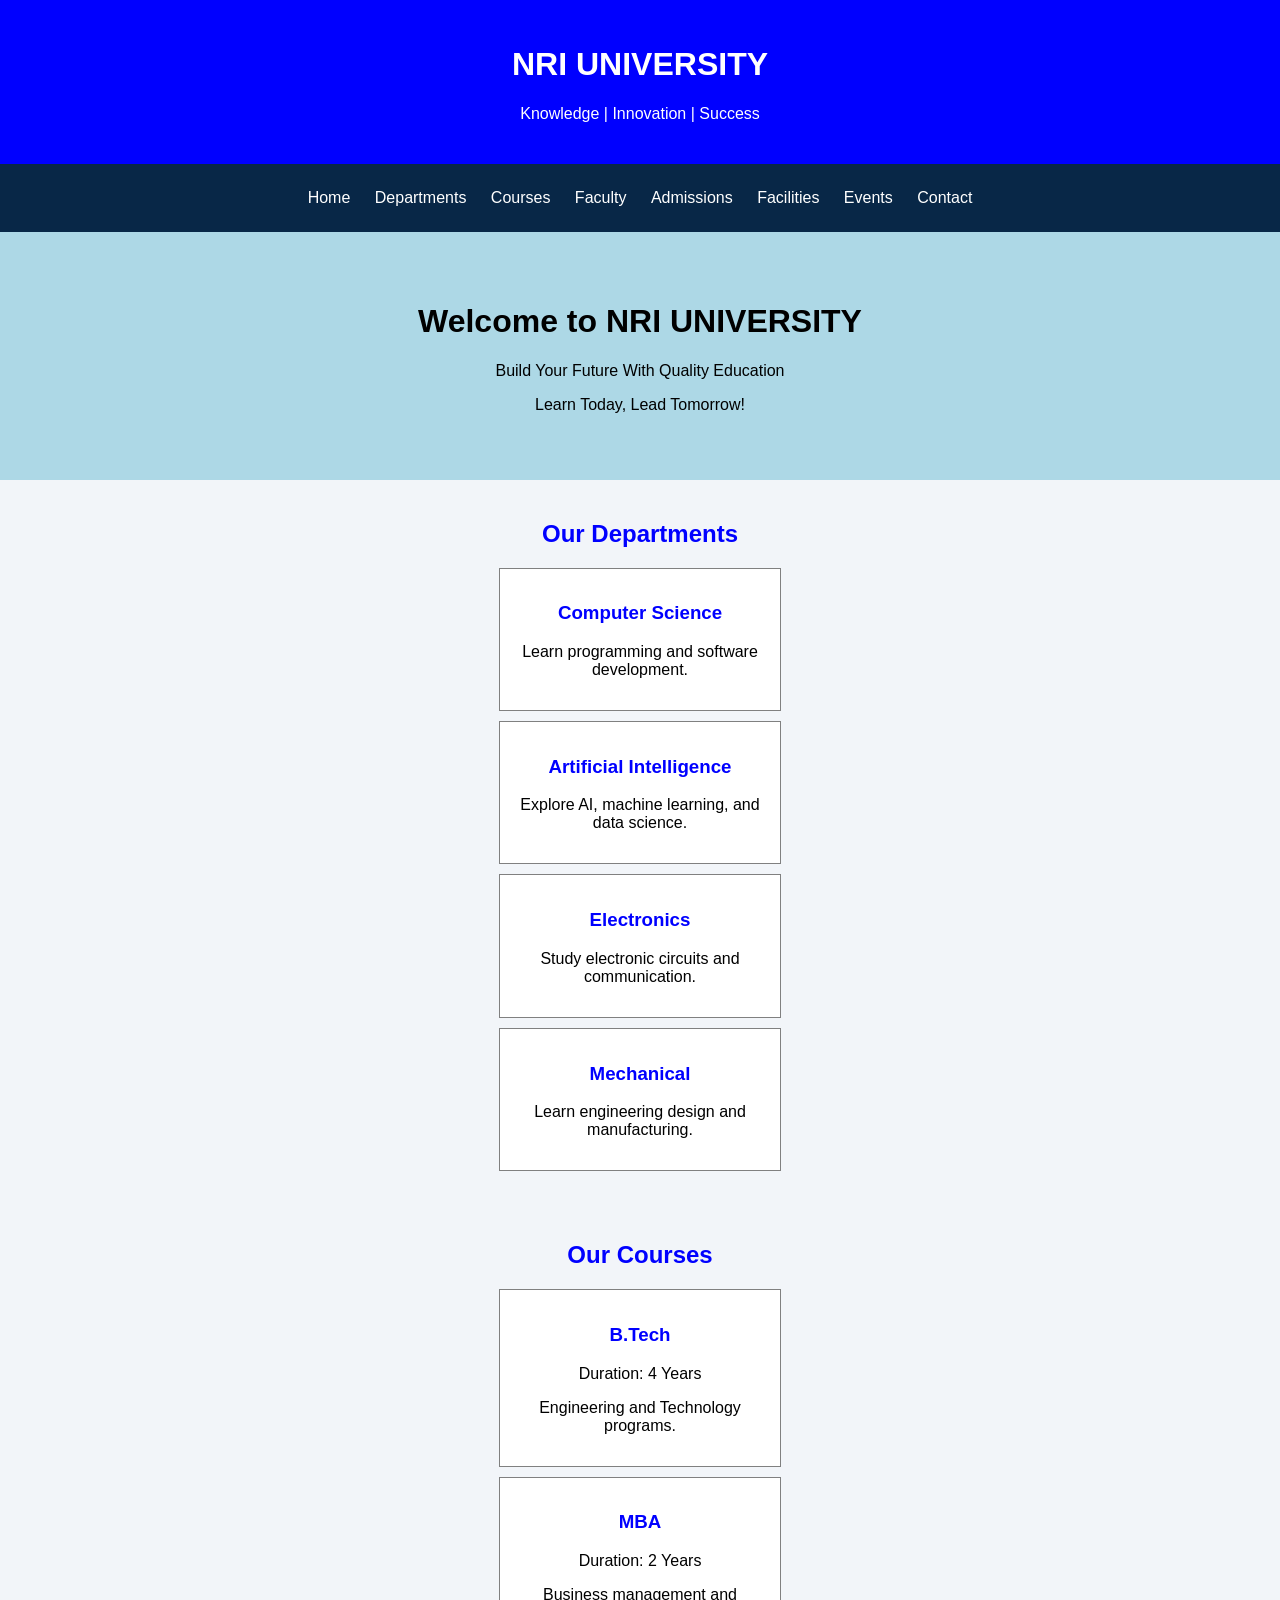
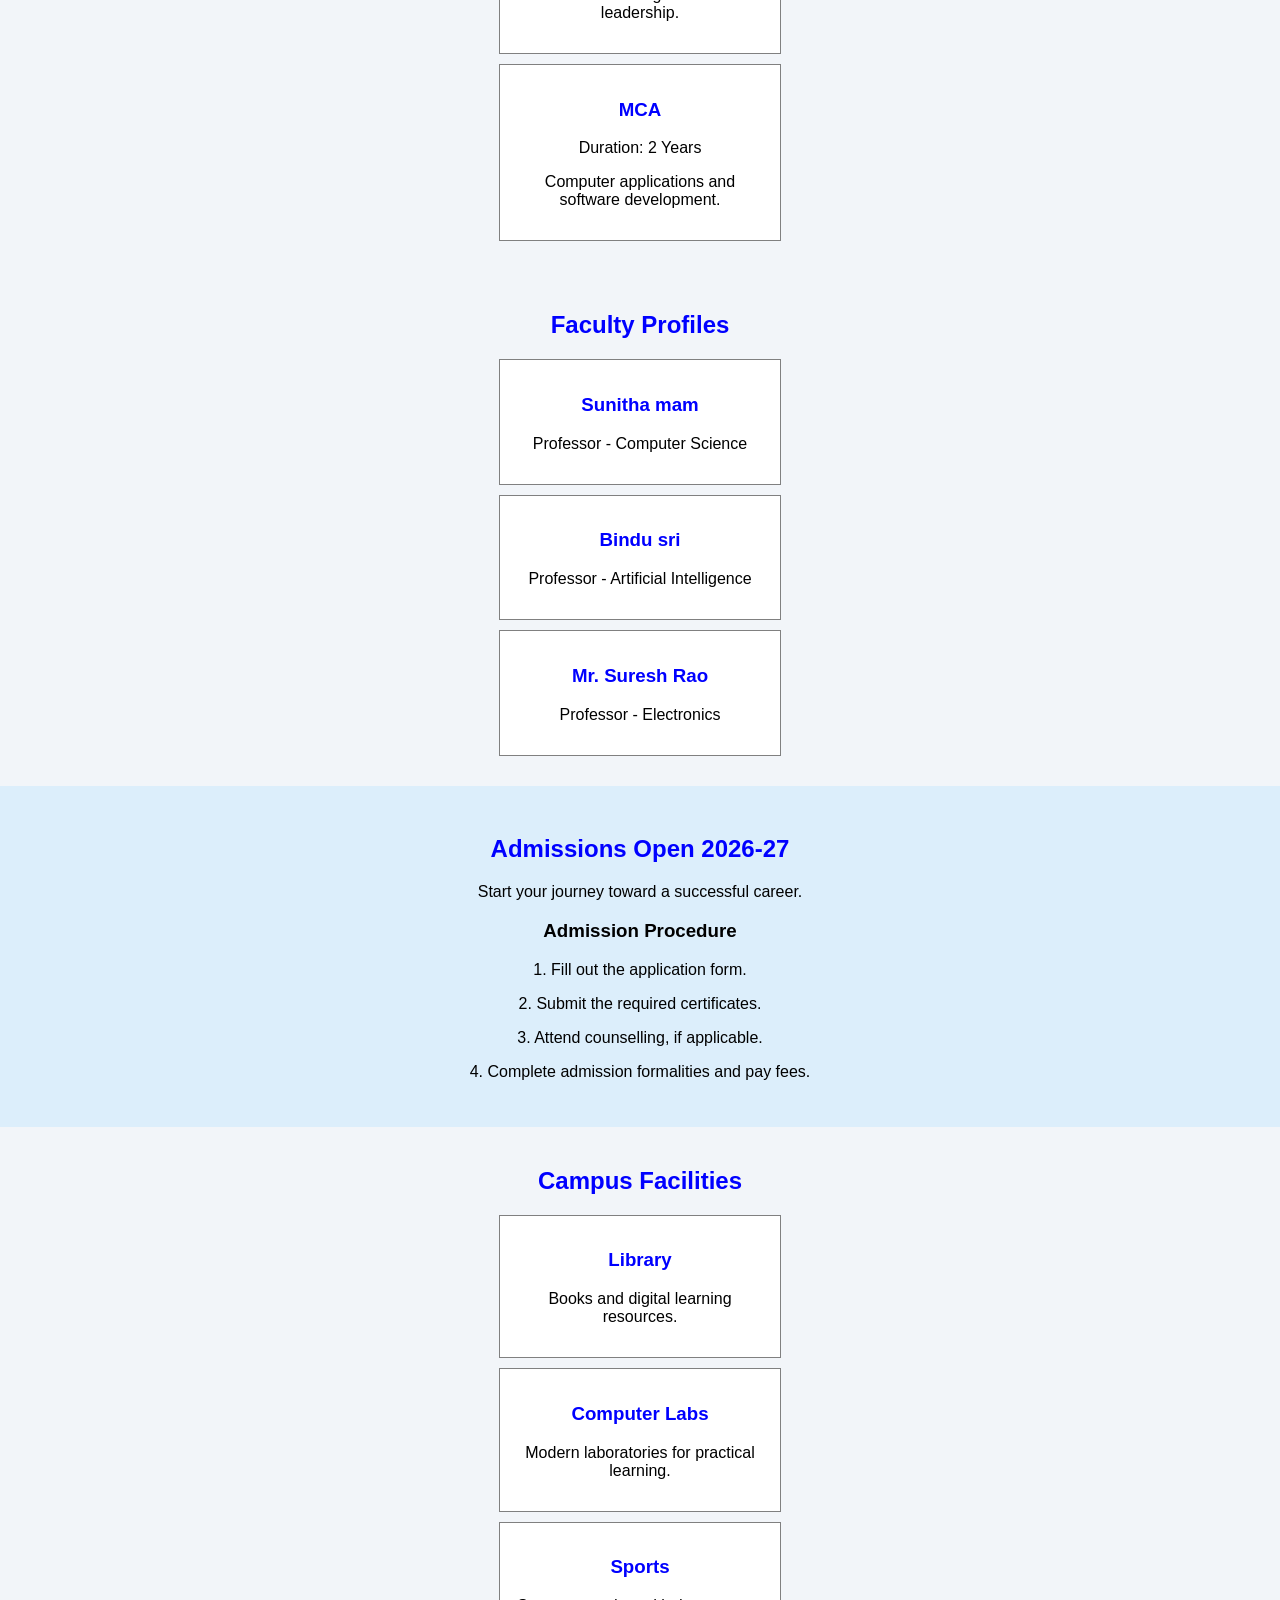
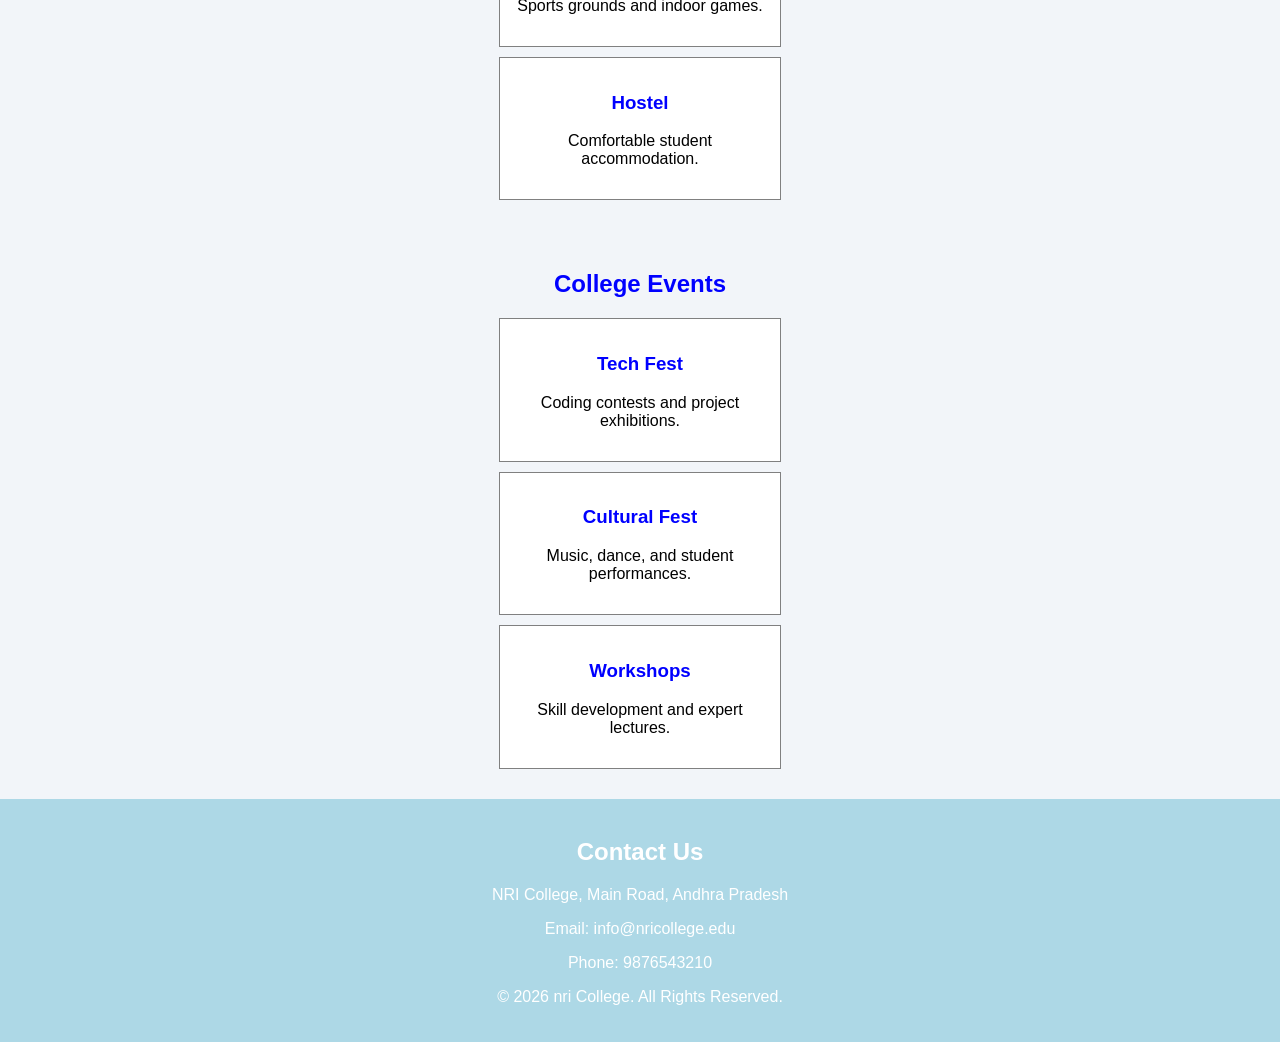
<file: index.html>
<!DOCTYPE html>
<html>
<head>
    <title>NRI University</title>
    <link rel="stylesheet" href="style.css">
</head>
<body>

<header>
    <h1>NRI UNIVERSITY</h1>
    <p>Knowledge | Innovation | Success</p>
</header>

<nav>
    <a href="home.html">Home</a>
    <a href="departments.html">Departments</a>
    <a href="courses.html">Courses</a>
    <a href="faculty.html">Faculty</a>
    <a href="admissions.html">Admissions</a>
    <a href="facilities.html">Facilities</a>
    <a href="events.html">Events</a>
    <a href="contact.html">Contact</a>
</nav>
<div id="home" style="background-color:lightblue; text-align:center; padding:50px;">
    <h1>Welcome to NRI UNIVERSITY</h1>
    <p>Build Your Future With Quality Education</p>
    <p>Learn Today, Lead Tomorrow!</p>
</div>

<div id="departments" style="text-align:center; padding:20px;">
    <h2 style="color: blue;">Our Departments</h2>

    <div style="display:block; width:250px; background-color:white; padding:15px;  margin:10px auto; border:1px solid gray;">
        <h3 style="color: blue;">Computer Science</h3>
        <p>Learn programming and software development.</p>
    </div>

    <div style="display: block; width:250px; background-color:white; padding:15px;  margin:10px auto; border:1px solid gray;">
        <h3 style="color: blue;">Artificial Intelligence</h3>
        <p>Explore AI, machine learning, and data science.</p>
    </div>

    <div style="display:block; width:250px; background-color:white; padding:15px;  margin:10px auto; border:1px solid gray;">
        <h3 style="color: blue;">Electronics</h3>
        <p>Study electronic circuits and communication.</p>
    </div>

    <div style="display: block; width:250px; background-color:white; padding:15px;  margin:10px auto; border:1px solid gray;">
        <h3 style="color: blue;">Mechanical</h3>
        <p>Learn engineering design and manufacturing.</p>
    </div>
</div>

<div id="courses" style="text-align:center; padding:20px;">
    <h2 style="color: blue;">Our Courses</h2>

    <div style="display: block; width:250px; background-color:white; padding:15px;  margin:10px auto; border:1px solid gray;">
        <h3 style="color: blue;">B.Tech</h3>
        <p>Duration: 4 Years</p>
        <p>Engineering and Technology programs.</p>
    </div>

    <div style="display:block; width:250px; background-color:white; padding:15px;  margin:10px auto; border:1px solid gray;">
        <h3 style="color: blue;">MBA</h3>
        <p>Duration: 2 Years</p>
        <p>Business management and leadership.</p>
    </div>

    <div style="display:block; width:250px; background-color:white; padding:15px;  margin:10px auto; border:1px solid gray;">
        <h3 style="color: blue;">MCA</h3>
        <p>Duration: 2 Years</p>
        <p>Computer applications and software development.</p>
    </div>
</div>

<div style="text-align:center; padding:20px;">
    <h2 style="color: blue;">Faculty Profiles</h2>

    <div style="display:block; width:250px; background-color:white; padding:15px;  margin:10px auto; border:1px solid gray;">
        <h3 style="color: blue;">Sunitha mam</h3>
        <p>Professor - Computer Science</p>
    </div>

    <div style="display:block; width:250px; background-color:white; padding:15px;  margin:10px auto; border:1px solid gray;">
        <h3 style="color: blue;">Bindu sri</h3>
        <p>Professor - Artificial Intelligence</p>
    </div>

    <div style="display:block; width:250px; background-color:white; padding:15px;  margin:10px auto; border:1px solid gray;">
        <h3 style="color: blue;">Mr. Suresh Rao</h3>
        <p>Professor - Electronics</p>
    </div>
</div>

<div id="admissions" style="background-color:#dceefb; text-align:center; padding:30px;">
    <h2>Admissions Open 2026-27</h2>
    <p>Start your journey toward a successful career.</p>
    <h3>Admission Procedure</h3>
    <p>1. Fill out the application form.</p>
    <p>2. Submit the required certificates.</p>
    <p>3. Attend counselling, if applicable.</p>
    <p>4. Complete admission formalities and pay fees.</p>
</div>

<div id="facilities" style="text-align:center; padding:20px;">
    <h2 style="color: blue;">Campus Facilities</h2>

    <div style="display:block; width:250px; background-color:white; padding:15px;  margin:10px auto; border:1px solid gray;">
        <h3 style="color: blue;">Library</h3>
        <p>Books and digital learning resources.</p>
    </div>

    <div style="display:block; width:250px; background-color:white; padding:15px;  margin:10px auto; border:1px solid gray;">
        <h3 style="color: blue;">Computer Labs</h3>
        <p>Modern laboratories for practical learning.</p>
    </div>

    <div style="display:block; width:250px; background-color:white; padding:15px;  margin:10px auto; border:1px solid gray;">
        <h3 style="color: blue;">Sports</h3>
        <p>Sports grounds and indoor games.</p>
    </div>

    <div style="display:block; width:250px; background-color:white; padding:15px;  margin:10px auto; border:1px solid gray;">
        <h3 style="color: blue;">Hostel</h3>
        <p>Comfortable student accommodation.</p>
    </div>
</div>

<div style="text-align:center; padding:20px;">
    <h2 style="color: blue;">College Events</h2>

    <div style="display:block; width:250px; background-color:white; padding:15px;  margin:10px auto; border:1px solid gray;">
        <h3 style="color: blue;">Tech Fest</h3>
        <p>Coding contests and project exhibitions.</p>
    </div>

    <div style="display:block; width:250px; background-color:white; padding:15px;  margin:10px auto; border:1px solid gray;">
        <h3 style="color: blue;">Cultural Fest</h3>
        <p>Music, dance, and student performances.</p>
    </div>

    <div style="display:block; width:250px; background-color:white; padding:15px;  margin:10px auto; border:1px solid gray;">
        <h3 style="color: blue;">Workshops</h3>
        <p>Skill development and expert lectures.</p>
    </div>
</div>

<div id="contact" style="background-color: lightblue; color:white; text-align:center; padding:20px;">
    <h2 style="color:white;">Contact Us</h2>
    <p>NRI College, Main Road, Andhra Pradesh</p>
    <p>Email: info@nricollege.edu</p>
    <p>Phone: 9876543210</p>
    <p>© 2026 nri College. All Rights Reserved.</p>
</div>

</body>
</html>
</file>
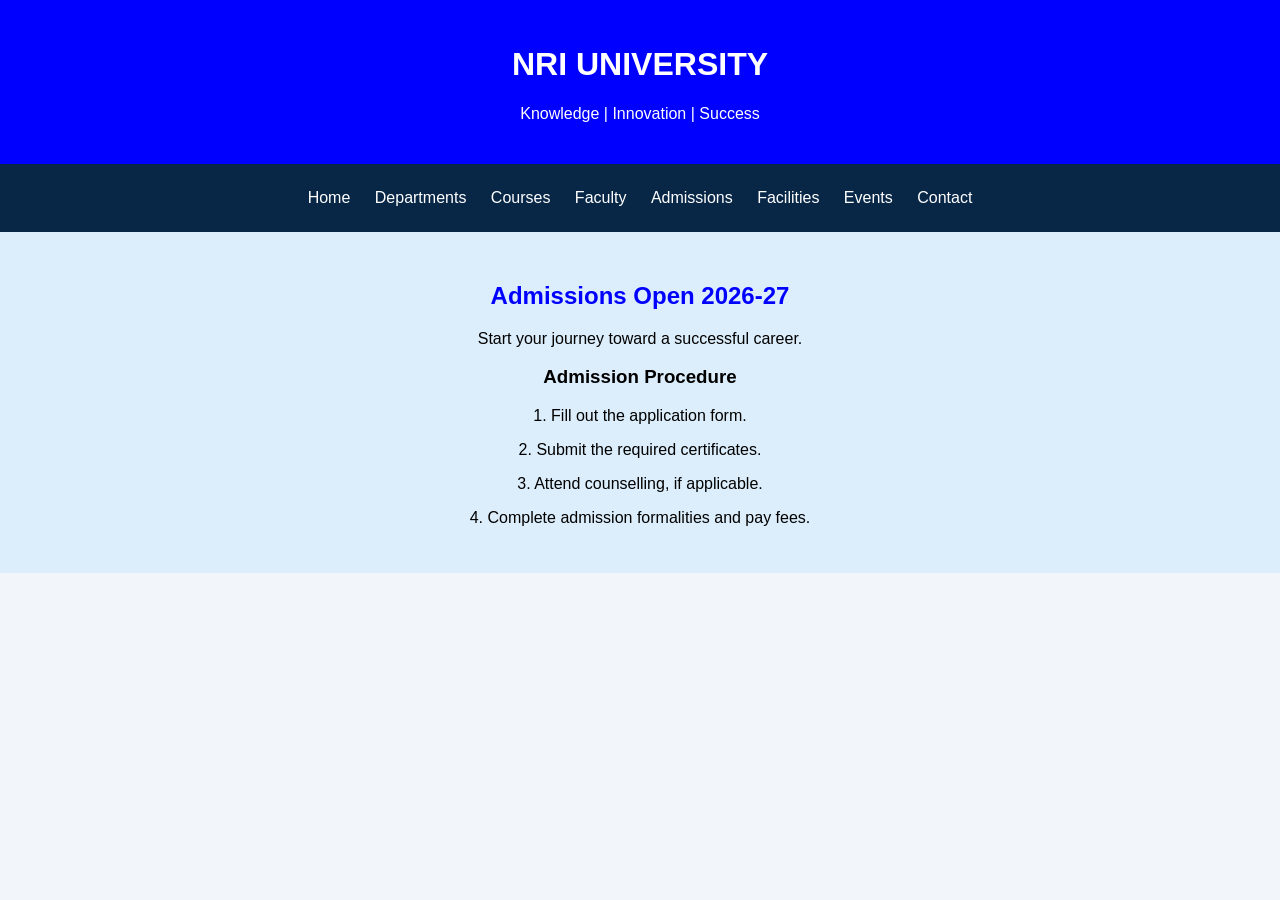
<file: admissions.html>
<!DOCTYPE html>
<html>
<head>
    <title>NRI University</title>
    <link rel="stylesheet" href="style.css">
</head>
<body>

<header>
    <h1>NRI UNIVERSITY</h1>
    <p>Knowledge | Innovation | Success</p>
</header>

<nav>
    <a href="home.html">Home</a>
    <a href="departments.html">Departments</a>
    <a href="courses.html">Courses</a>
    <a href="faculty.html">Faculty</a>
    <a href="admissions.html">Admissions</a>
    <a href="facilities.html">Facilities</a>
    <a href="events.html">Events</a>
    <a href="contact.html">Contact</a>
</nav>
<head>
<link rel="stylesheet" href="style.css">
</head>
<div id="admissions">
    <h2>Admissions Open 2026-27</h2>
    <p>Start your journey toward a successful career.</p>

    <h3>Admission Procedure</h3>
    <p>1. Fill out the application form.</p>
    <p>2. Submit the required certificates.</p>
    <p>3. Attend counselling, if applicable.</p>
    <p>4. Complete admission formalities and pay fees.</p>
</div>
</file>
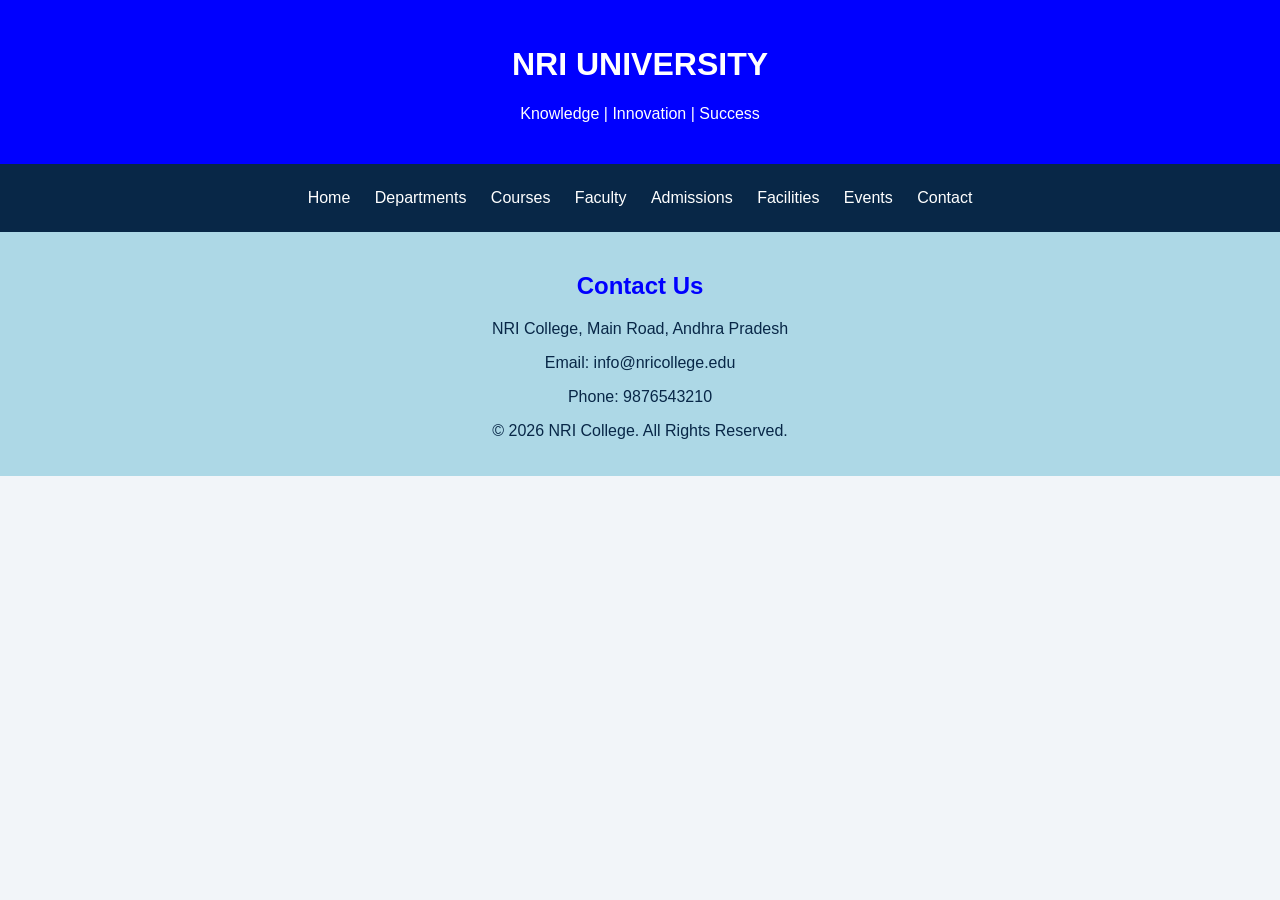
<file: contact.html>
<!DOCTYPE html>
<html>
<head>
    <title>NRI University</title>
    <link rel="stylesheet" href="style.css">
</head>
<body>

<header>
    <h1>NRI UNIVERSITY</h1>
    <p>Knowledge | Innovation | Success</p>
</header>

<nav>
    <a href="home.html">Home</a>
    <a href="departments.html">Departments</a>
    <a href="courses.html">Courses</a>
    <a href="faculty.html">Faculty</a>
    <a href="admissions.html">Admissions</a>
    <a href="facilities.html">Facilities</a>
    <a href="events.html">Events</a>
    <a href="contact.html">Contact</a>
</nav>
<head>
<link rel="stylesheet" href="style.css">
</head>
<div id="contact">
    <h2>Contact Us</h2>
    <p>NRI College, Main Road, Andhra Pradesh</p>
    <p>Email: info@nricollege.edu</p>
    <p>Phone: 9876543210</p>
    <p>© 2026 NRI College. All Rights Reserved.</p>
</div>
</file>
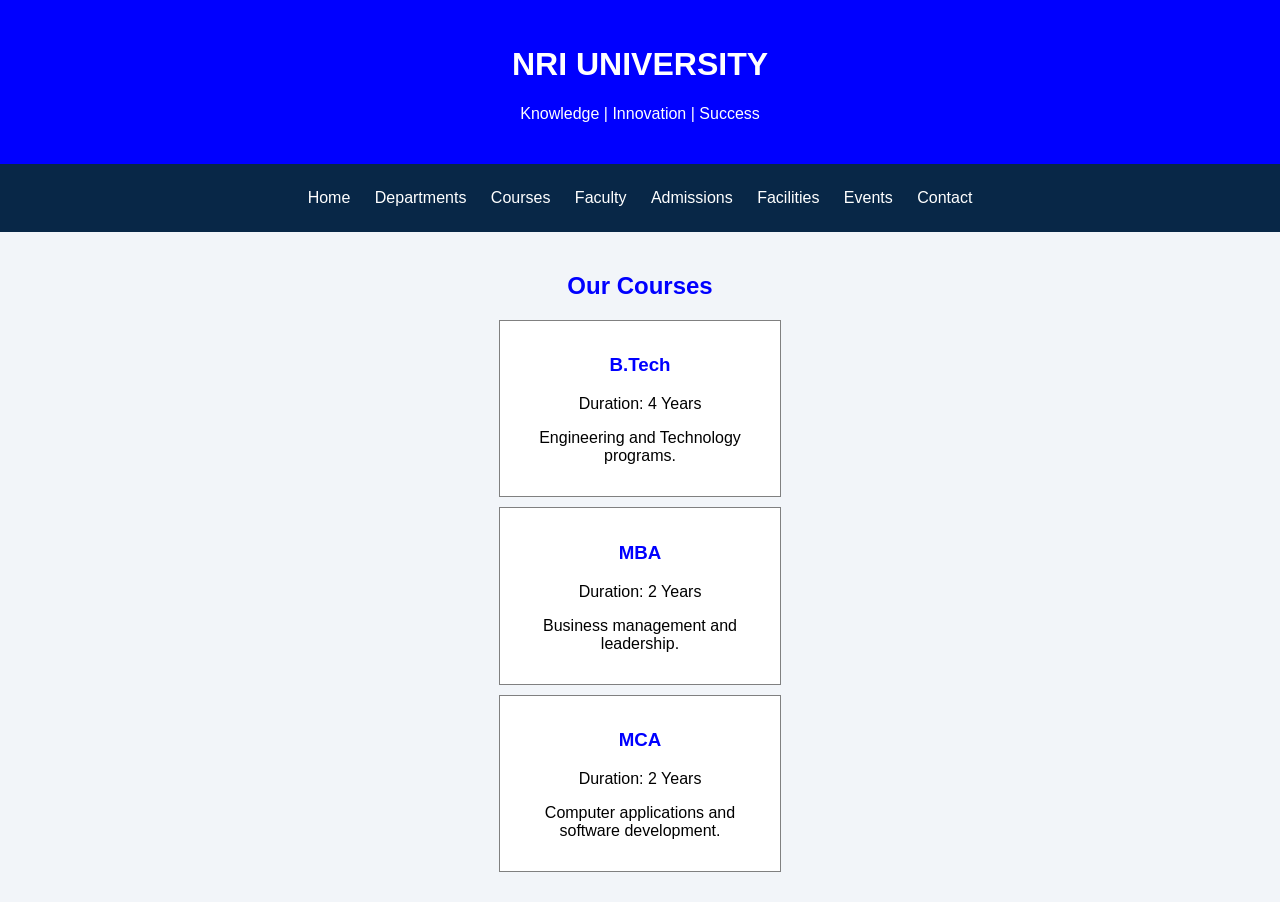
<file: courses.html>
<!DOCTYPE html>
<html>
<head>
    <title>NRI University</title>
    <link rel="stylesheet" href="style.css">
</head>
<body>

<header>
    <h1>NRI UNIVERSITY</h1>
    <p>Knowledge | Innovation | Success</p>
</header>

<nav>
    <a href="home.html">Home</a>
    <a href="departments.html">Departments</a>
    <a href="courses.html">Courses</a>
    <a href="faculty.html">Faculty</a>
    <a href="admissions.html">Admissions</a>
    <a href="facilities.html">Facilities</a>
    <a href="events.html">Events</a>
    <a href="contact.html">Contact</a>
</nav>
<head>
<link rel="stylesheet" href="style.css">
</head>
<div id="courses">
    <h2>Our Courses</h2>

    <div class="card">
        <h3>B.Tech</h3>
        <p>Duration: 4 Years</p>
        <p>Engineering and Technology programs.</p>
    </div>

    <div class="card">
        <h3>MBA</h3>
        <p>Duration: 2 Years</p>
        <p>Business management and leadership.</p>
    </div>

    <div class="card">
        <h3>MCA</h3>
        <p>Duration: 2 Years</p>
        <p>Computer applications and software development.</p>
    </div>
</div>
</file>
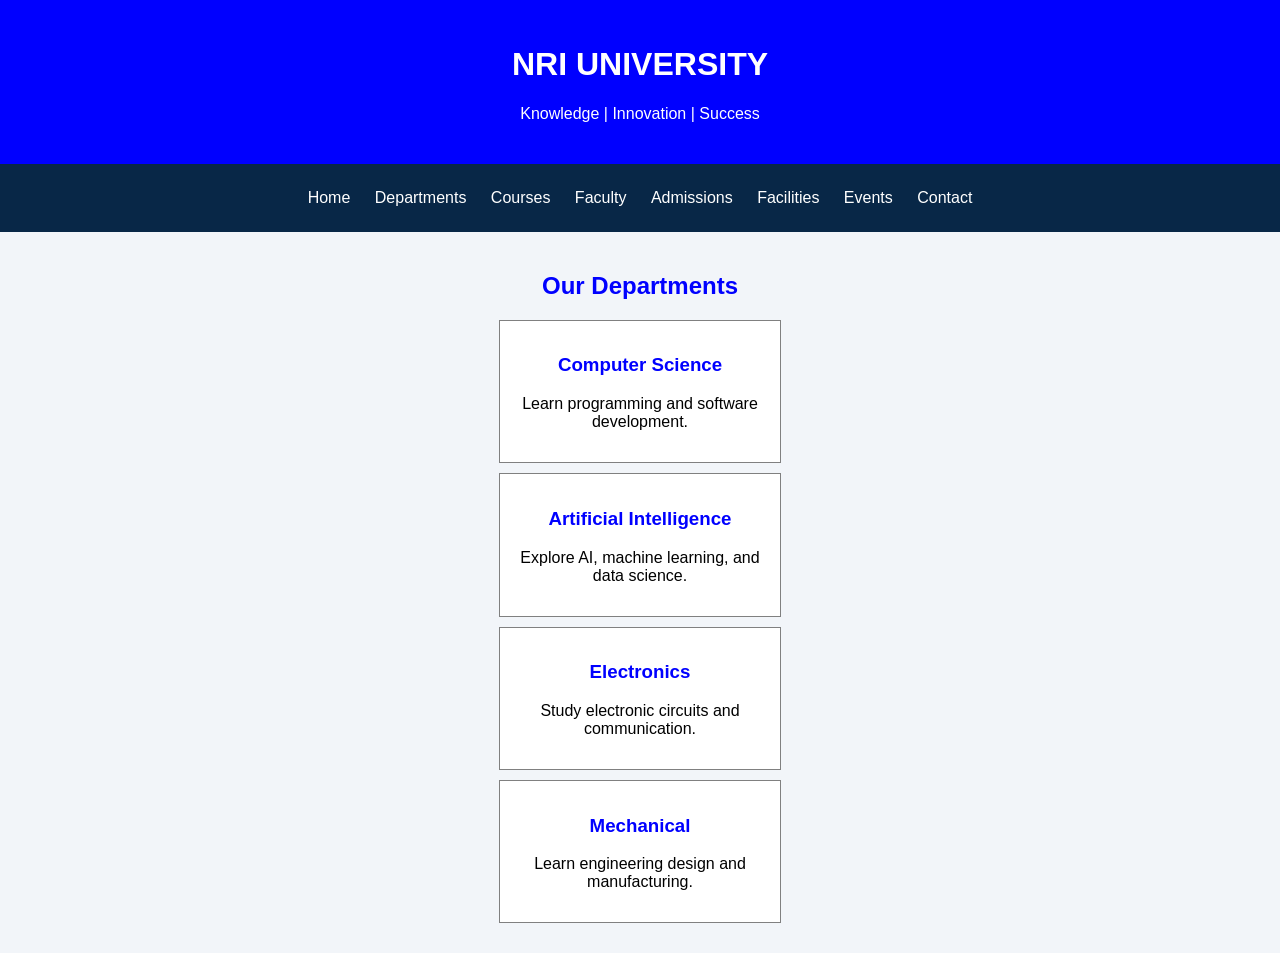
<file: departments.html>
<!DOCTYPE html>
<html>
<head>
    <title>NRI University</title>
    <link rel="stylesheet" href="style.css">
</head>
<body>

<header>
    <h1>NRI UNIVERSITY</h1>
    <p>Knowledge | Innovation | Success</p>
</header>

<nav>
    <a href="home.html">Home</a>
    <a href="departments.html">Departments</a>
    <a href="courses.html">Courses</a>
    <a href="faculty.html">Faculty</a>
    <a href="admissions.html">Admissions</a>
    <a href="facilities.html">Facilities</a>
    <a href="events.html">Events</a>
    <a href="contact.html">Contact</a>
</nav>
<head>
<link rel="stylesheet" href="style.css">
</head>
<div id="departments">
    <h2>Our Departments</h2>

    <div class="card">
        <h3>Computer Science</h3>
        <p>Learn programming and software development.</p>
    </div>

    <div class="card">
        <h3>Artificial Intelligence</h3>
        <p>Explore AI, machine learning, and data science.</p>
    </div>

    <div class="card">
        <h3>Electronics</h3>
        <p>Study electronic circuits and communication.</p>
    </div>

    <div class="card">
        <h3>Mechanical</h3>
        <p>Learn engineering design and manufacturing.</p>
    </div>
</div>
</file>
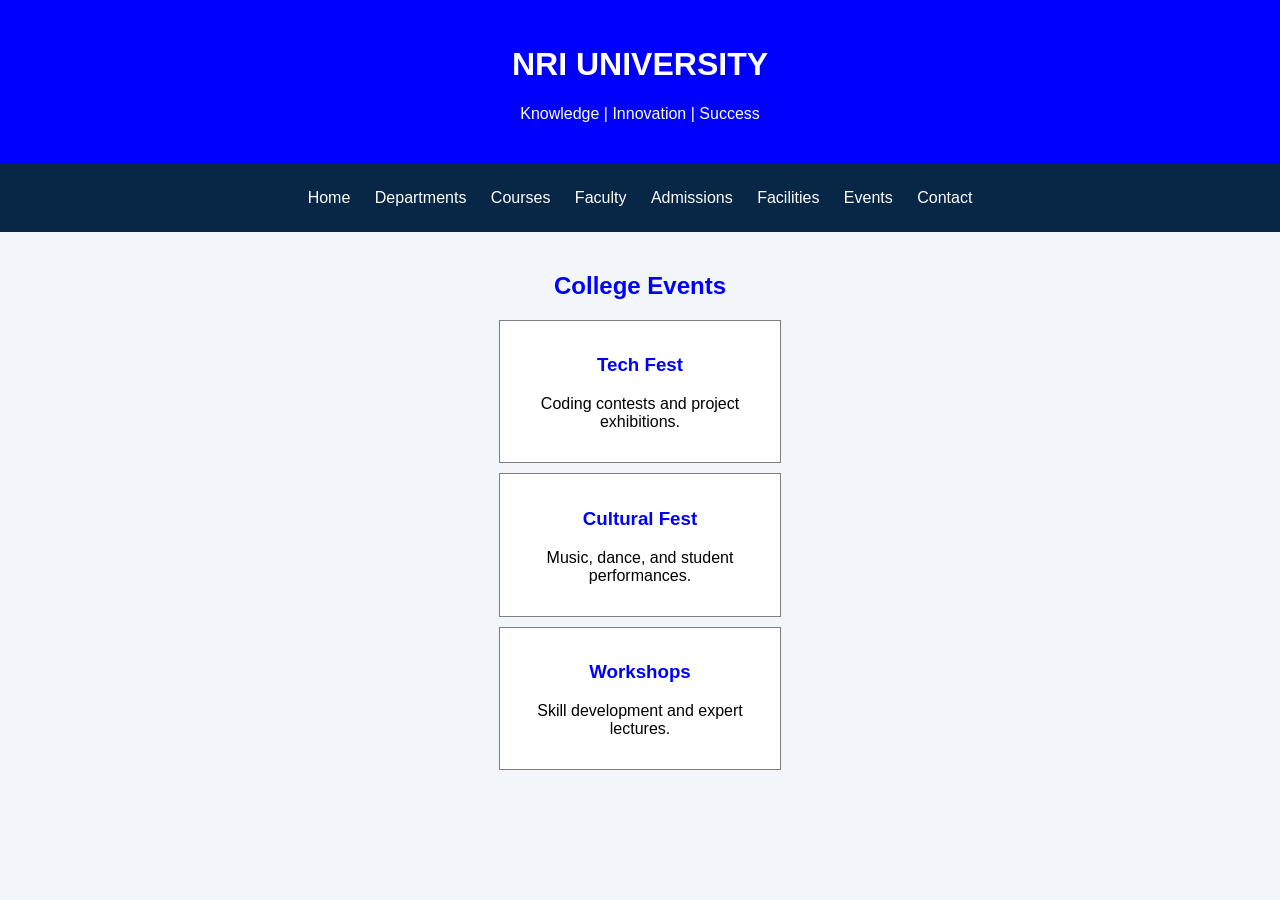
<file: events.html>
<!DOCTYPE html>
<html>
<head>
    <title>NRI University</title>
    <link rel="stylesheet" href="style.css">
</head>
<body>

<header>
    <h1>NRI UNIVERSITY</h1>
    <p>Knowledge | Innovation | Success</p>
</header>

<nav>
    <a href="home.html">Home</a>
    <a href="departments.html">Departments</a>
    <a href="courses.html">Courses</a>
    <a href="faculty.html">Faculty</a>
    <a href="admissions.html">Admissions</a>
    <a href="facilities.html">Facilities</a>
    <a href="events.html">Events</a>
    <a href="contact.html">Contact</a>
</nav>
<head>
<link rel="stylesheet" href="style.css">
</head>
<div id="events">
    <h2>College Events</h2>

    <div class="card">
        <h3>Tech Fest</h3>
        <p>Coding contests and project exhibitions.</p>
    </div>

    <div class="card">
        <h3>Cultural Fest</h3>
        <p>Music, dance, and student performances.</p>
    </div>

    <div class="card">
        <h3>Workshops</h3>
        <p>Skill development and expert lectures.</p>
    </div>
</div>
</file>
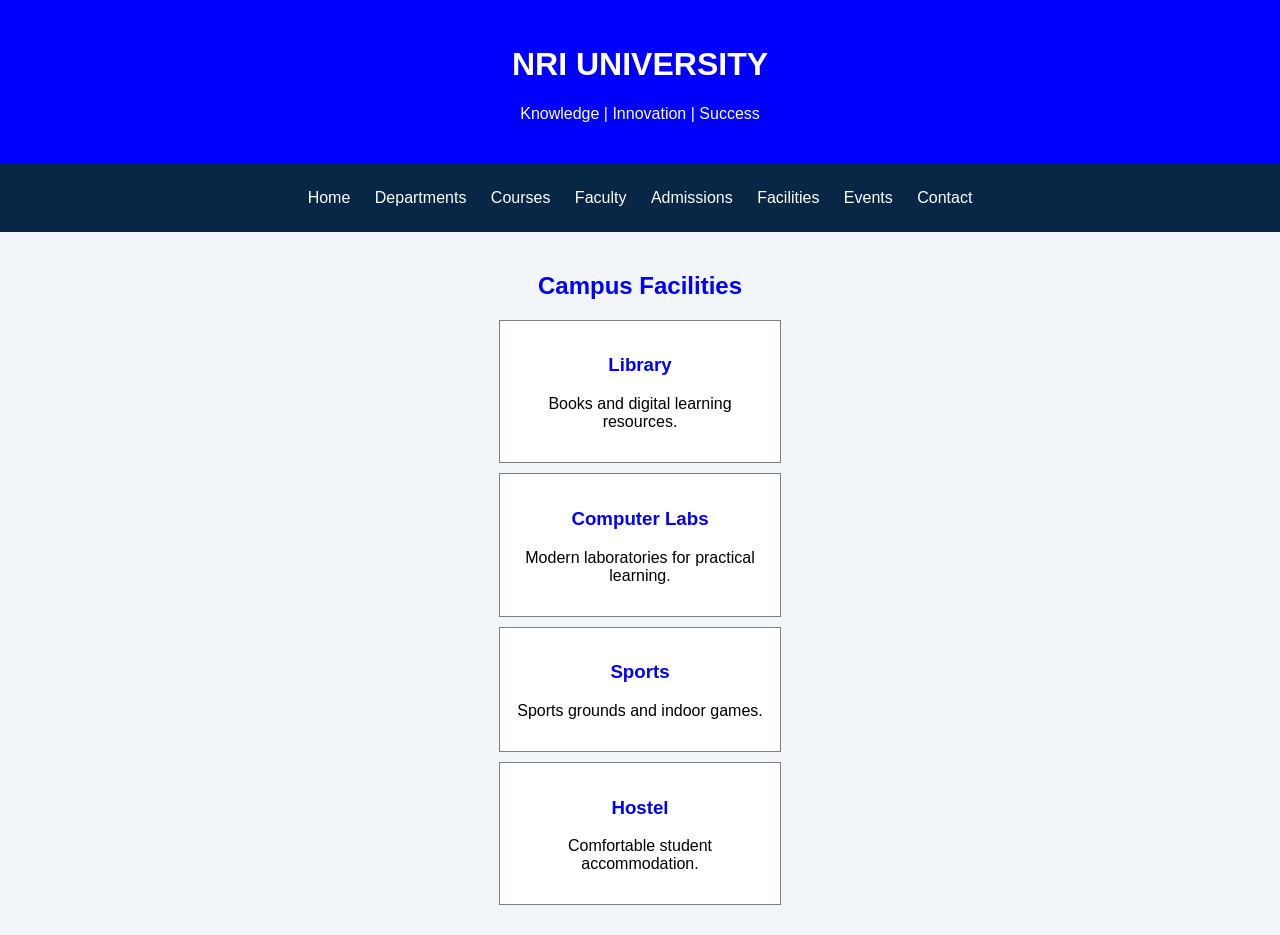
<file: facilities.html>
<!DOCTYPE html>
<html>
<head>
    <title>NRI University</title>
    <link rel="stylesheet" href="style.css">
</head>
<body>

<header>
    <h1>NRI UNIVERSITY</h1>
    <p>Knowledge | Innovation | Success</p>
</header>

<nav>
    <a href="home.html">Home</a>
    <a href="departments.html">Departments</a>
    <a href="courses.html">Courses</a>
    <a href="faculty.html">Faculty</a>
    <a href="admissions.html">Admissions</a>
    <a href="facilities.html">Facilities</a>
    <a href="events.html">Events</a>
    <a href="contact.html">Contact</a>
</nav>
<head>
<link rel="stylesheet" href="style.css">
</head>
<div id="facilities">
    <h2>Campus Facilities</h2>

    <div class="card">
        <h3>Library</h3>
        <p>Books and digital learning resources.</p>
    </div>

    <div class="card">
        <h3>Computer Labs</h3>
        <p>Modern laboratories for practical learning.</p>
    </div>

    <div class="card">
        <h3>Sports</h3>
        <p>Sports grounds and indoor games.</p>
    </div>

    <div class="card">
        <h3>Hostel</h3>
        <p>Comfortable student accommodation.</p>
    </div>
</div>
</file>
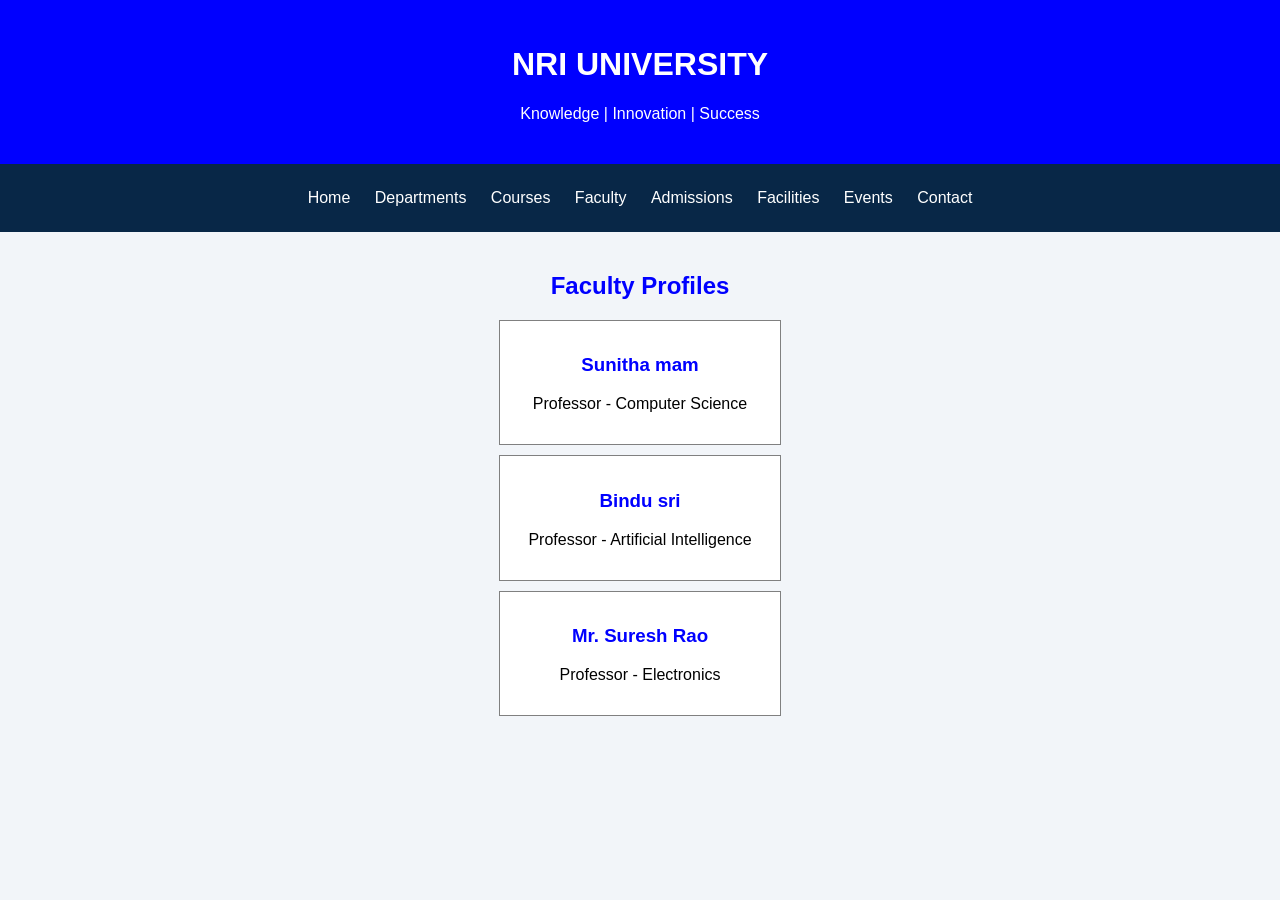
<file: faculty.html>
<!DOCTYPE html>
<html>
<head>
    <title>NRI University</title>
    <link rel="stylesheet" href="style.css">
</head>
<body>

<header>
    <h1>NRI UNIVERSITY</h1>
    <p>Knowledge | Innovation | Success</p>
</header>

<nav>
    <a href="home.html">Home</a>
    <a href="departments.html">Departments</a>
    <a href="courses.html">Courses</a>
    <a href="faculty.html">Faculty</a>
    <a href="admissions.html">Admissions</a>
    <a href="facilities.html">Facilities</a>
    <a href="events.html">Events</a>
    <a href="contact.html">Contact</a>
</nav>
<head>
<link rel="stylesheet" href="style.css">
</head>
<div id="faculty">
    <h2>Faculty Profiles</h2>

    <div class="card">
        <h3>Sunitha mam</h3>
        <p>Professor - Computer Science</p>
    </div>

    <div class="card">
        <h3>Bindu sri</h3>
        <p>Professor - Artificial Intelligence</p>
    </div>

    <div class="card">
        <h3>Mr. Suresh Rao</h3>
        <p>Professor - Electronics</p>
    </div>
</div>
</file>
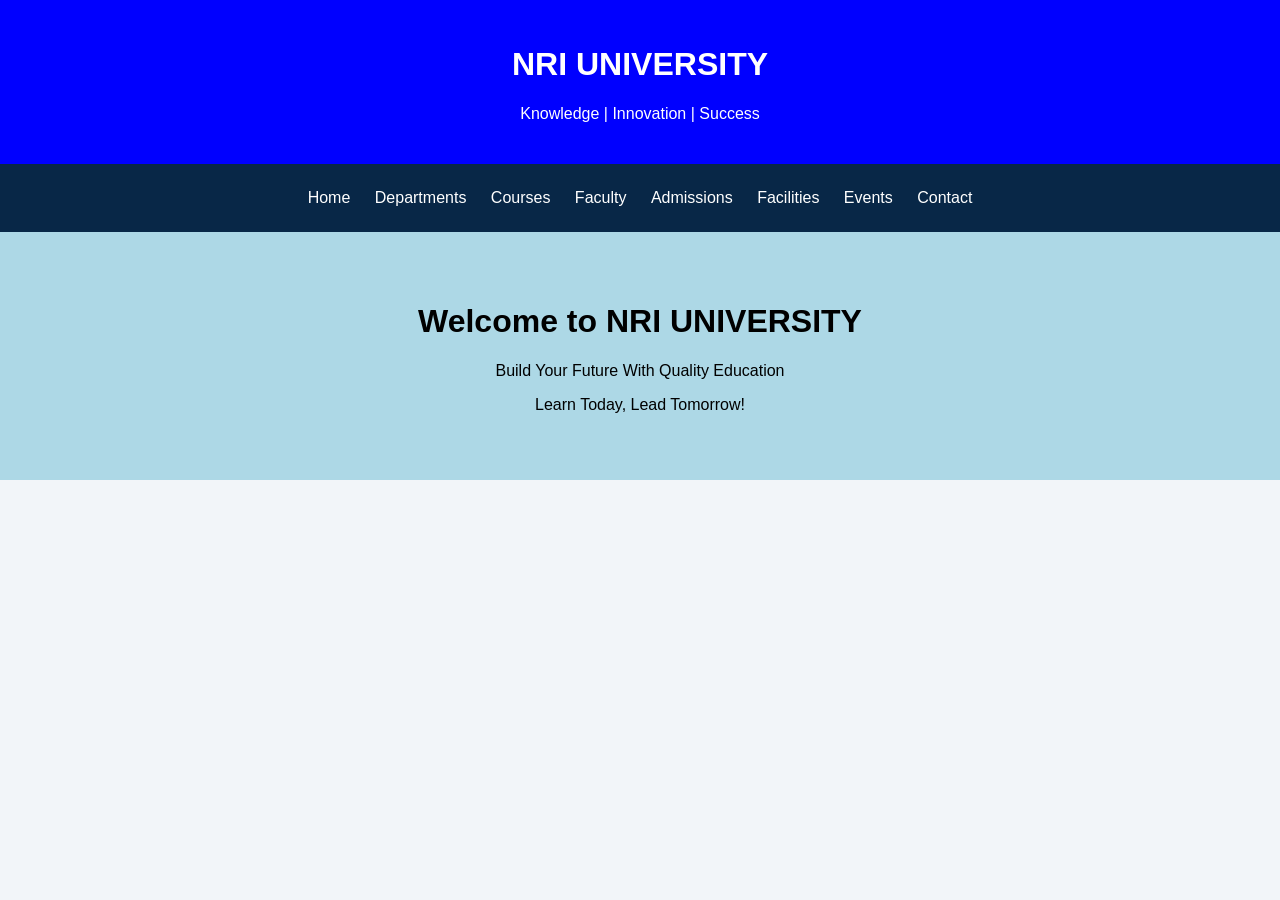
<file: home.html>
<!DOCTYPE html>
<html>
<head>
    <title>NRI University</title>
    <link rel="stylesheet" href="style.css">
</head>
<body>

<header>
    <h1>NRI UNIVERSITY</h1>
    <p>Knowledge | Innovation | Success</p>
</header>

<nav>
    <a href="home.html">Home</a>
    <a href="departments.html">Departments</a>
    <a href="courses.html">Courses</a>
    <a href="faculty.html">Faculty</a>
    <a href="admissions.html">Admissions</a>
    <a href="facilities.html">Facilities</a>
    <a href="events.html">Events</a>
    <a href="contact.html">Contact</a>
</nav>
<head>
<link rel="stylesheet" href="style.css">
</head>
<div id="home">
    <h1>Welcome to NRI UNIVERSITY</h1>
    <p>Build Your Future With Quality Education</p>
    <p>Learn Today, Lead Tomorrow!</p>
</div>
</file>
<file: style.css>
body {
    font-family: Arial, sans-serif;
    margin: 0;
    background-color: #f2f5f9;
    text-align: center;
}

header {
    background-color: blue;
    color: white;
    padding: 25px;
}

nav {
    background-color: #082747;
    padding: 15px;
}

nav a {
    color: white;
    margin: 10px;
    text-decoration: none;
    display: inline-block;
}

nav a:hover {
    color: yellow;
}

#home {
    background-color: lightblue;
    padding: 50px;
}

#departments,
#courses,
#faculty,
#facilities,
#events {
    padding: 20px;
}

h2,
.card h3 {
    color: blue;
}

.card {
    display: block;
    width: 250px;
    background-color: white;
    padding: 15px;
    margin: 10px auto;
    border: 1px solid gray;
}

#admissions {
    background-color: #dceefb;
    padding: 30px;
}

#contact {
    background-color: lightblue;
    color: #082747;
    padding: 20px;
}

#contact h2 {
    color: blue;
}
</file>
